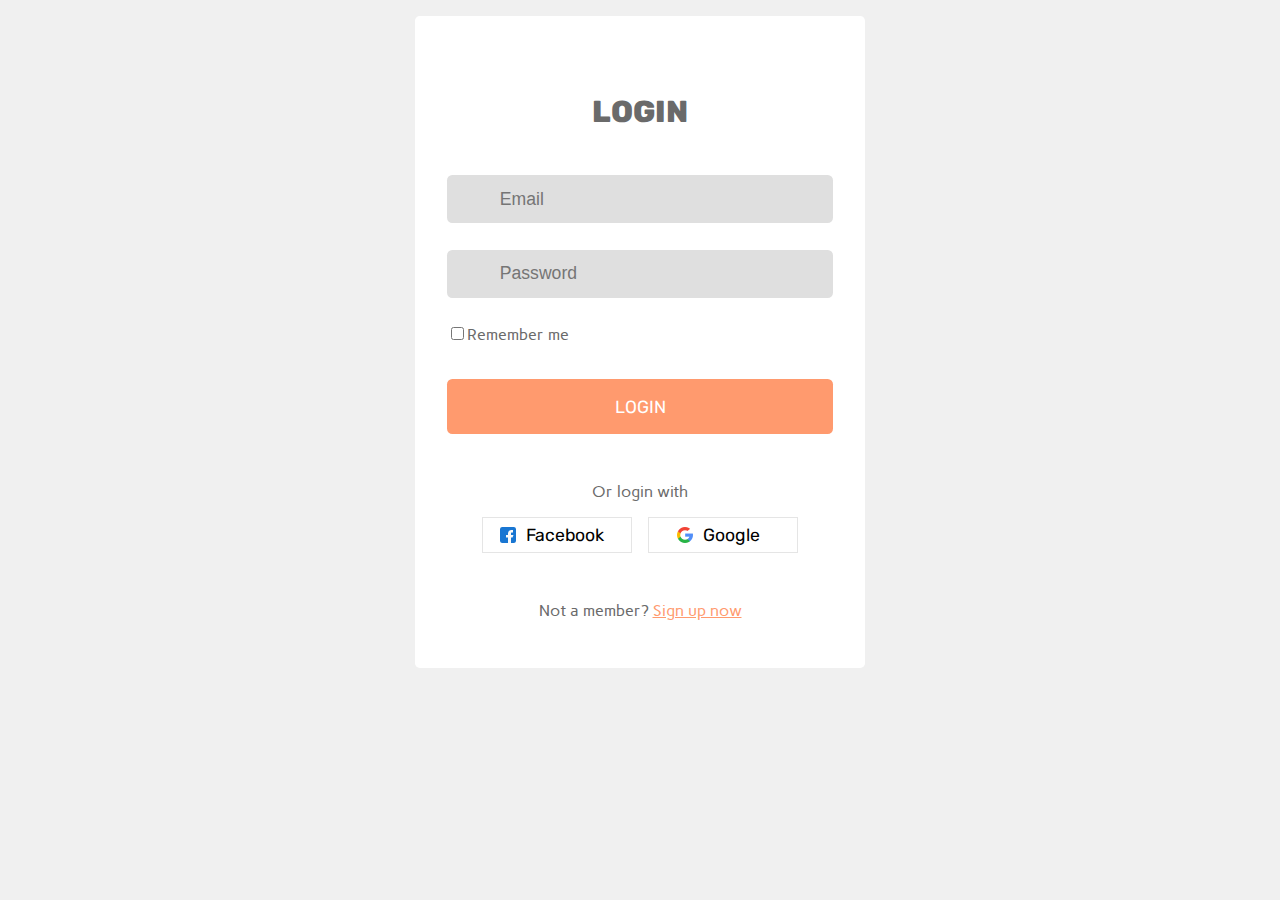
<file: login.html>
<!DOCTYPE html>
<html>
    <head>
        <title>Login - Forum</title>
        <meta charset="UTF-8">
        <meta name="viewport" content="width=device-width, initial-scale=1.0">
        <link rel="stylesheet" href="https://site-assets.fontawesome.com/releases/v6.1.1/css/all.css">
        <link rel="stylesheet" href="/css/sign.css">
    </head>

    <body>
        <div class="container">
            <span class="heading">Login</span>

            <form action="/" method="post" id="login">
                <i class="fa-light fa-envelope" for="email"></i>
                <input type="email" name="email" id="email" placeholder="Email">
                <br/>
                <i class="fa-light fa-lock fa-fade" for="password"></i>
                <input type="password" name="password" id="password" placeholder="Password">
                <br/>
                <label for="remember">
                    <input type="checkbox" name="remember" id="remember">Remember me
                </label>
                <br/>
                <input type="submit" value="Login">
            </form>

            <div class="alt-login">
                <p>Or login with</p>
                <div class="social-div">
                    <button class="social facebook"><img src="/icons/facebook.png">Facebook</button>
                    <button class="social google"><img src="/icons/google.png">Google</button>
                </div>
            </div>

            <p>Not a member? <a href="/signup.html" class="link">Sign up now</a></p>
        </div>
    </body>
</html>
</file>
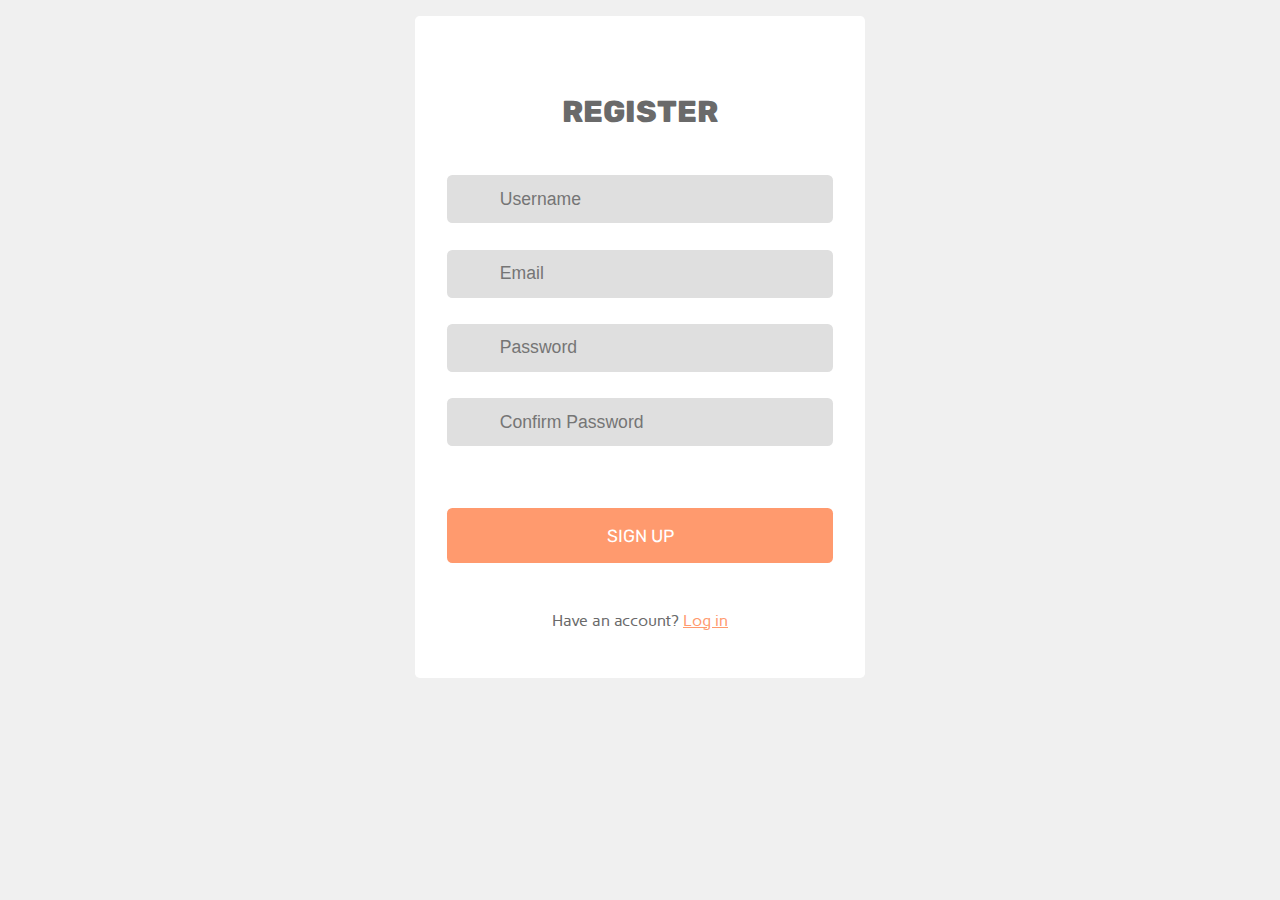
<file: signup.html>
<!DOCTYPE html>
<html>
    <head>
        <title>Sign Up - Forum</title>
        <meta charset="UTF-8">
        <meta name="viewport" content="width=device-width, initial-scale=1.0">
        <link rel="stylesheet" href="https://site-assets.fontawesome.com/releases/v6.1.1/css/all.css">
        <link rel="stylesheet" href="/css/sign.css">
    </head>

    <body>
        <div class="container">
            <span class="heading">Register</span>

            <form action="https://google.com" method="post" id="login">
                <i class="fa-light fa-user" for="name"></i>
                <input type="text" name="name" id="name" placeholder="Username">
                <br>
                <i class="fa-light fa-envelope" for="email"></i>
                <input type="email" name="email" id="email" placeholder="Email">
                <br/>
                <i class="fa-light fa-lock fa-fade" for="password"></i>
                <input type="password" name="password" id="password" placeholder="Password">
                <br/>
                <i class="fa-light fa-lock fa-fade" for="password"></i>
                <input type="password" name="password" id="password" placeholder="Confirm Password">
                <br/>
                <input type="submit" value="Sign UP">
            </form>


            <p>Have an account? <a href="/login.html" class="link">Log in</a></p>
        </div>
    </body>
</html>
</file>
<file: css/sign.css>
@import url('https://fonts.googleapis.com/css2?family=Carme&display=swap');
@import url('https://fonts.googleapis.com/css2?family=Rubik:wght@400;700&display=swap');

* {
    box-sizing: border-box;
    text-decoration: none;
    
}

body {
    margin: 0;
    padding: 1em 0;
    font-family: 'Carme', sans-serif;
    color: #6a6a6a;
    background: #f0f0f0;
    background-repeat: no-repeat;
    background-size: cover;
    background-attachment: fixed;
    
}

.container {
    background-color: #ffffff;
    width: 450px;
    margin: 0 auto;
    padding: 2em 2em;
    display: flex;
    flex-direction: column;
    align-items: center;
    border-radius: .3em;
}

.heading {
    font-family: 'Rubik', sans-serif;
    font-size: 1.9rem;
    font-weight: 800;
    text-transform: uppercase;
    margin: 1.5em 0;
}

form {
    width: 100%;
}
#email, #password, #name {
    height: 3rem;
    font-size: 1.1rem;
    width: 100%;
    padding: 1em 3em;
    margin-bottom: 1.5em;
    color: #9f9f9f;
    background-color: #dfdfdf;
    border: 0;
    border-radius: .3em;
    outline: none;
}

#email::before {
    background: image();
}

#email:focus, #password:focus, #name:focus {
    font-size: .9rem;
    padding: 1em 3.5em;
}

input[type=submit] {
    text-transform: uppercase;
    font-family: 'Rubik', sans-serif;
    font-size: 1.1rem;
    width: 100%;
    padding: 1em 3em;
    border: 0;
    background: #ff9a6e;
    color: #ffffff;
    margin: 2em 0;
    cursor: pointer;
    border-radius: .3em;
    margin-bottom: 1.8em;
}

.fa-light {
    position: absolute;
    font-size: 1.3rem;
    color: #9f9f9f;
    padding: .9rem 0 0 1rem;

}

.alt-login {
    text-align: center;
}

.social-div {
    margin-bottom: 2em;
    display: flex;
    gap: 1em;
}

.social {
    border: 1px solid #e5e5e5;
    width: 150px;
    background: none;
    font-size: 1.1rem;
    font-family: 'Rubik', sans-serif;
    padding: .4em 1em;
    cursor: pointer;
}

button img {
    position: relative;
    right: 10px;
    top: 2px;
}

.link {
    color: #ff9a6e;
    text-decoration: underline;
}

@media screen and (max-width: 480px) {
    .container {
        width: 90%;
    }
}
</file>
